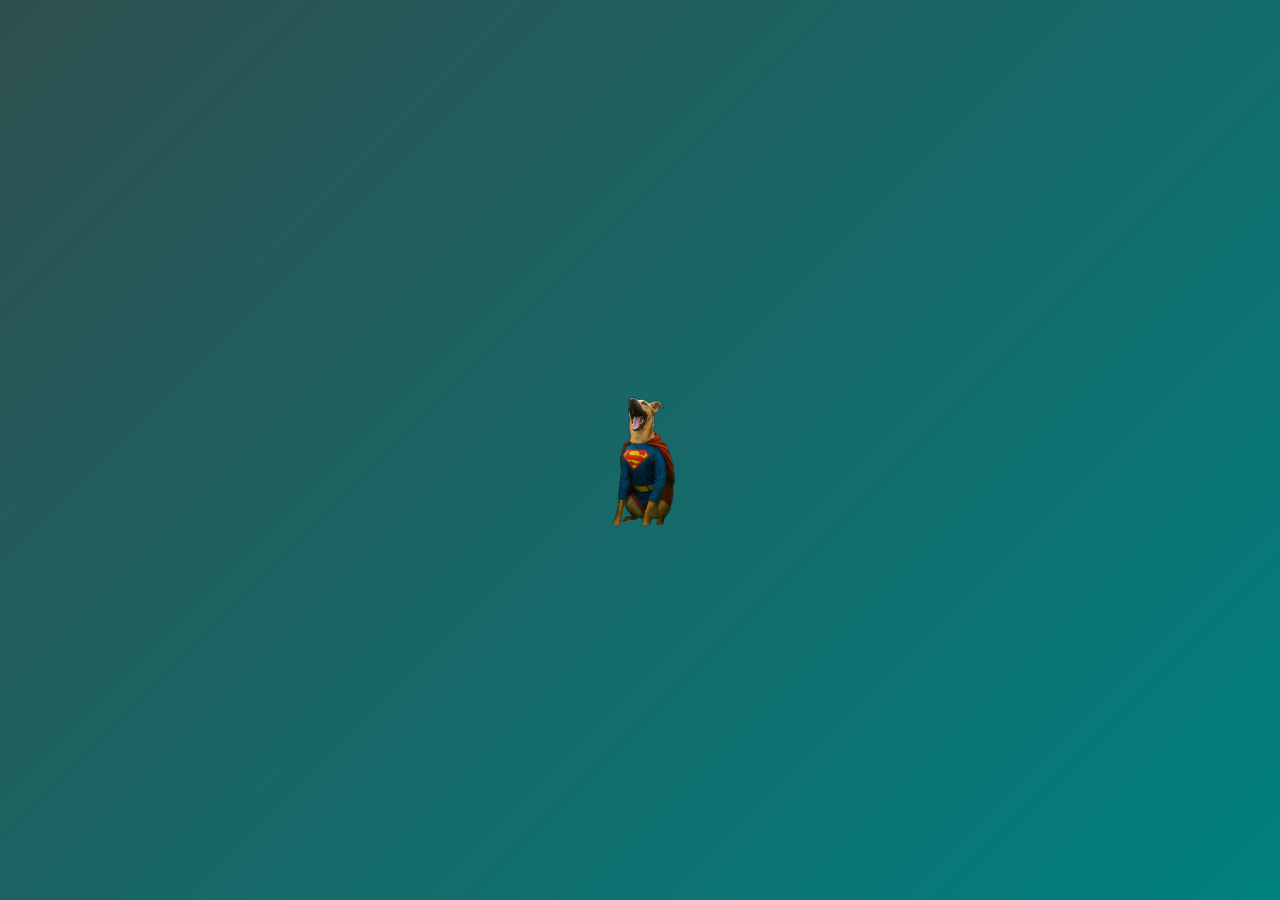
<file: index.html>
<!DOCTYPE html>
<html lang="pt-BR">
<head>
    <meta charset="UTF-8">
    <meta name="viewport" content="width=device-width, initial-scale=1.0">
    <meta name="color-scheme" content="dark">
    <title>Pedro Santiago</title>
    <link rel="icon" sizes="32x32" href="media/favicon-32.png">
    <link rel="icon" sizes="192x192" href="media/favicon-192.png">
    <link rel="stylesheet" href="styles.css">
</head>
<body>
    <div id="preloader">
        <img src="media/logo_base.png" alt="Carregando...">
        <img src="media/logo_cheio.png" alt="Carregado" class="img-cheia">
    </div>
    <aside class="side-menu">
        <button class="menu-item" data-target="home" type="button">
            <span class="icon"><img src="media/home.png" alt="home"></span>
            <span class="label">Home</span>
        </button>
        <button class="menu-item" data-target="about" type="button">
            <span class="icon"><img src="media/about.png" alt="sobre"></span>
            <span class="label">Sobre</span>
        </button>
        <button class="menu-item" data-target="works" type="button">
            <span class="icon"><img src="media/works.png" alt="trabalhos"></span>
            <span class="label">Trabalhos</span>
        </button>
        <button class="menu-item" data-target="mail" type="button">
            <span class="icon"><img src="media/mail.png" alt="email"></span>
            <span class="label">Contato</span>
        </button>
    </aside>
    <main>
        <section class="panel" id="home">
            <h1>PEDRO SANTIAGO</h1>
            <p>Aspirante a Desenvolvedor na Alpha Edtech</p>
            <div class="social-media">
                <a href="https://www.linkedin.com/in/pedroasantiago/" target="_blank" rel="noopener noreferrer">
                    <img src="media/linkedin.png" alt="LinkedIn">
                </a>
                <a href="https://github.com/psantiago20" target="_blank" rel="noopener noreferrer">
                    <img src="media/github.png" alt="GitHub">
                </a>
                <a href="https://www.alphaedtech.org.br/" target="_blank" rel="noopener noreferrer">
                    <img src="media/alpha.png" alt="Alpha Edtech" class="icon-alpha">
                </a>
            </div>
            <div class="skills-icons">
                <img src="media/html-5.png" alt="HTML5">
                <img src="media/css-3.png" alt="CSS3">
                <img src="media/script-java.png" alt="Javascript">
            </div>
            <footer class="panel-footer">
                <p>
                    © 2025 Pedro Santiago — Projeto desenvolvido para fins de estudo.
                </p>
            </footer>
        </section>
        <section class="panel" id="about">
            <div class="about-panel-content">
                <h1>SOBRE</h1>
                <p>
                    Sou formado em Administração e em Comércio Exterior, com experiência em organização,
                    processos e visão estratégica.
                </p>

                <p>
                    Atualmente sou <strong>aspirante a desenvolvedor no Instituto Alpha Edtech</strong>,
                    onde venho aprofundando meus estudos em desenvolvimento web e lógica de programação.
                </p>

                <p>
                    Fui um dos finalistas do <strong>/Código[S] – Stone 2022</strong>, na trilha
                    <strong>Backend com Python</strong>, experiência que reforçou meu foco em desenvolvimento
                    de software e boas práticas.
                </p>

                <p>
                    Busco evoluir constantemente, unindo minha formação em gestão à tecnologia,
                    com foco em aprendizado contínuo e projetos práticos.
                </p>
            </div>
            <div class="about-panel-image">
                <img
                    src="media/foto_perfil-400.webp"
                    srcset="
                        media/foto_perfil-400.webp 400w,
                        media/foto_perfil-800.webp 800w,
                        media/foto_perfil-1600.webp 1600w
                    "
                    sizes="(max-width: 768px) 140px, 300px"
                    class="perfil"
                    alt="Foto de Perfil"
                >
            </div>

        </section>

        <section class="panel" id="works">

            <div class="works-panel-content">
                <h1>TRABALHOS</h1>
            </div>

            <div class="carousel-wrapper">
                <div class="works-panel-sites-container">
                    <div class="works-panel-sites">
                        <a href="templates/Exerc02/index.html">
                            <img
                                src="media/trabalho1-600.webp"
                                srcset="
                                    media/trabalho1-600.webp 600w,
                                    media/trabalho1-1000.webp 1000w,
                                    media/trabalho1-1600.webp 1600w
                                "
                                sizes="(max-width: 768px) 140px, 300px"
                                class="trabalhos"
                                alt="Trabalho 1"
                            >
                        </a>
                    </div>

                    <div class="works-panel-sites">
                        <a href="templates/Exerc05/index.html">
                            <img
                                src="media/trabalho2-600.webp"
                                srcset="
                                    media/trabalho2-600.webp 600w,
                                    media/trabalho2-1000.webp 1000w,
                                    media/trabalho2-1600.webp 1600w
                                "
                                sizes="(max-width: 768px) 140px, 300px"
                                class="trabalhos"
                                alt="Trabalho 2"
                            >
                        </a>
                    </div>

                    <div class="works-panel-sites">
                        <a href="#">
                            <img
                                src="media/trabalho3-600.webp"
                                srcset="
                                    media/trabalho3-600.webp 600w,
                                    media/trabalho3-1000.webp 1000w,
                                    media/trabalho3-1600.webp 1600w
                                "
                                sizes="(max-width: 768px) 140px, 300px"
                                class="trabalhos"
                                alt="Trabalho 3"
                            >
                        </a>
                    </div>
                </div>
            </div>

            <div class="carousel-indicators"></div>
        </section>

        <section class="panel" id="mail">
            <div class="mail-content">
                <h1>CONTATO</h1>
                <p>Entre em contato comigo</p>
                <p class="aviso">*Apenas simulação</p>
                <div class="mail">
                    <form id="contact-form">
                        <label>
                            Nome
                            <input type="text" name="name" required minlength="3">
                        </label>

                        <label>
                            Email
                            <input type="email" name="email" required>
                        </label>

                        <label>
                            Mensagem
                            <textarea name="message" required minlength="10"></textarea>
                        </label>

                        <button type="submit">Enviar</button>

                        <p id="form-status" aria-live="polite"></p>
                    </form>     

                </div>
            </div>
        </section>
        
    </main>

    <script src="script.js"></script>
</body>
</html>
</file>
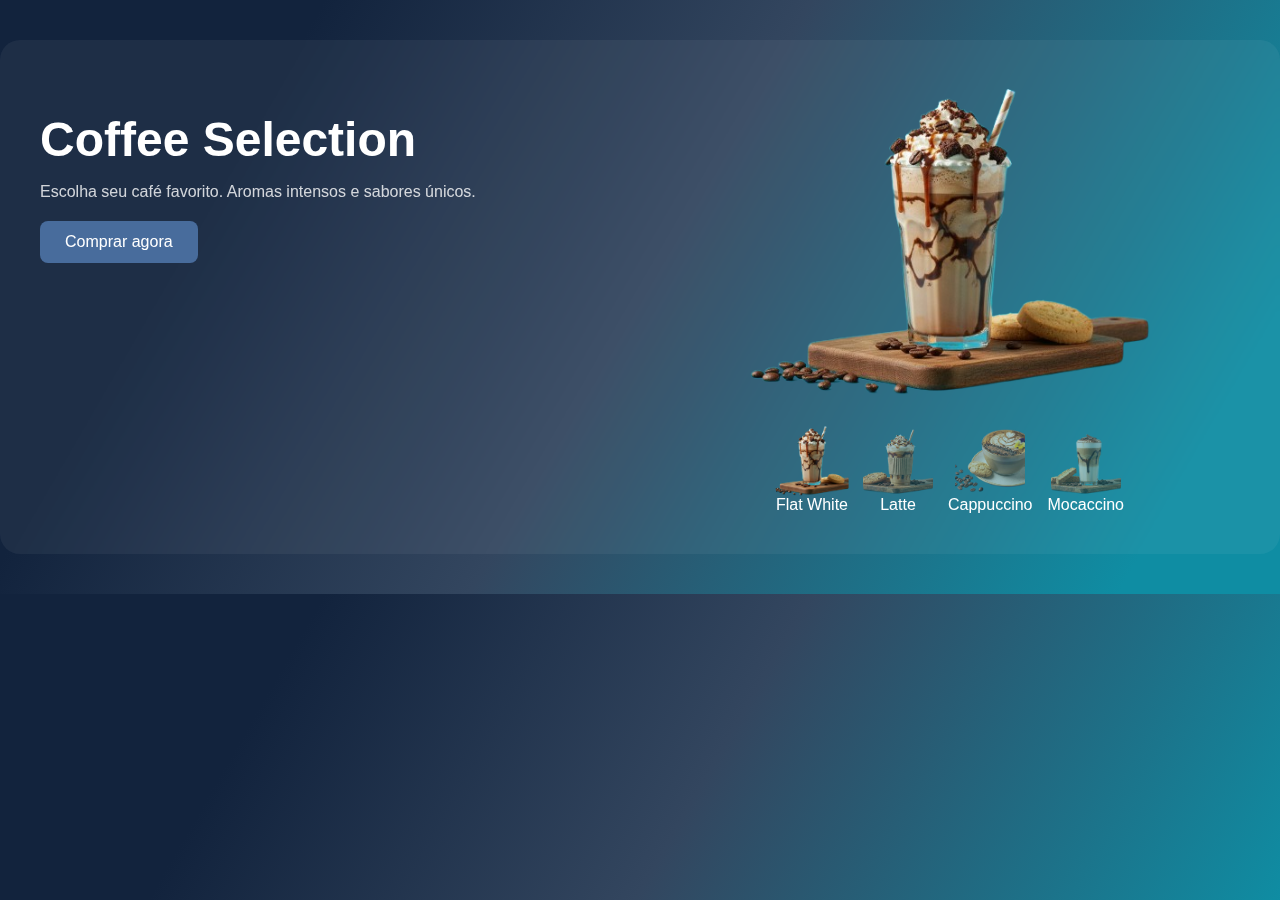
<file: templates/Exerc02/index.html>
<!DOCTYPE html>
<html lang="pt-br">
<head>
    <meta charset="UTF-8">
    <meta name="viewport" content="width=device-width, initial-scale=1.0">
    <title>Aula 02 - Exercício 02 - Coffee Shop</title>
    <link rel="stylesheet" href="css/styles.css">
</head>

<body>
    <div class="hero">

        <!-- COLUNA ESQUERDA -->
        <div class="left">
            <h1>Coffee Selection</h1>
            <p>Escolha seu café favorito. Aromas intensos e sabores únicos.</p>
            <a class="btn" href="#">Comprar agora</a>
        </div>

        <!-- COLUNA DIREITA -->
        <div class="right">

            <!-- INPUTS (escondidos, mas usados para a lógica CSS) -->
            <input type="radio" name="coffee" id="coffee1" checked>
            <input type="radio" name="coffee" id="coffee2">
            <input type="radio" name="coffee" id="coffee3">
            <input type="radio" name="coffee" id="coffee4">

            <!-- IMAGEM PRINCIPAL -->
            <div class="image-display">
                <img src="media/coffee1.png" class="big-img" id="img1" alt="Flat White">
                <img src="media/coffee2.png" class="big-img" id="img2" alt="Latte">
                <img src="media/coffee3.png" class="big-img" id="img3" alt="Cappuccino">
                <img src="media/coffee4.png" class="big-img" id="img4" alt="Mocaccino">
            </div>

            <!-- MINIATURAS -->
            <div class="thumbs">

                <label for="coffee1" class="thumb">
                    <img src="media/coffee1.png" alt="Flat White">
                    <span>Flat White</span>
                </label>

                <label for="coffee2" class="thumb">
                    <img src="media/coffee2.png" alt="Latte">
                    <span>Latte</span>
                </label>

                <label for="coffee3" class="thumb">
                    <img src="media/coffee3.png" alt="Cappuccino">
                    <span>Cappuccino</span>
                </label>

                <label for="coffee4" class="thumb">
                    <img src="media/coffee4.png" alt="Mocaccino">
                    <span>Mocaccino</span>
                </label>

            </div>
        </div>
    </div>
</body>
</html>
</file>
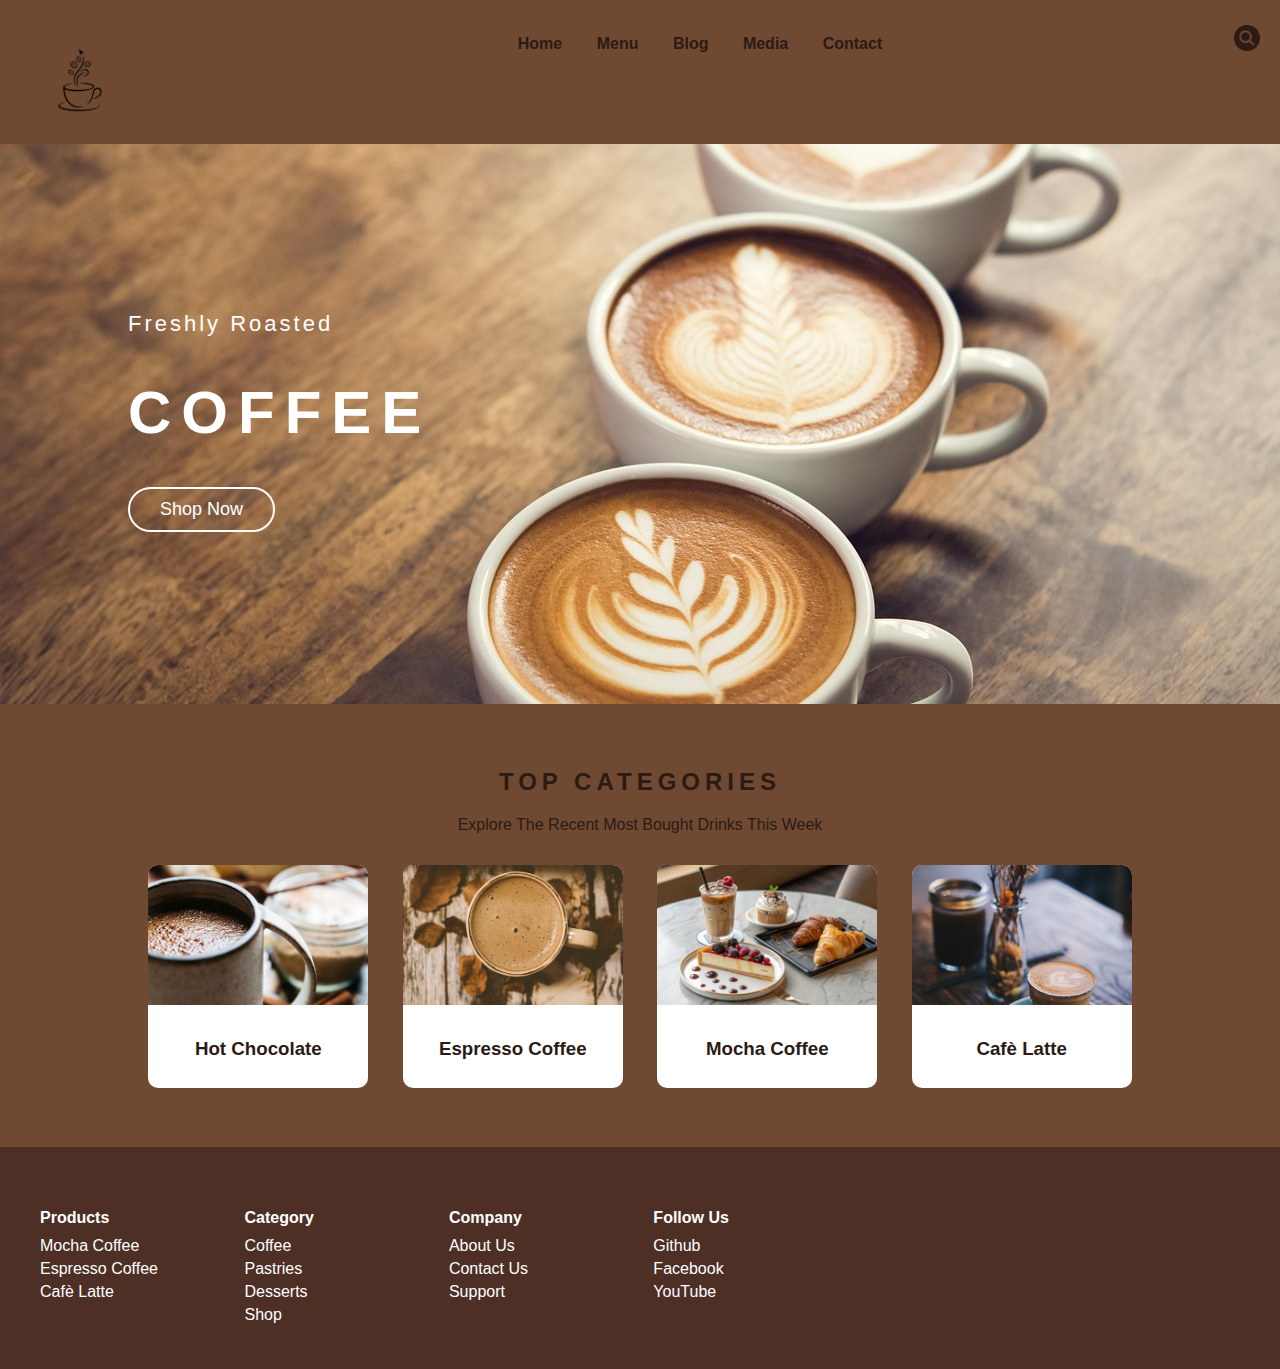
<file: templates/Exerc05/index.html>
<!DOCTYPE html>
<html lang="pt-br">
<head>
    <meta charset="UTF-8">
    <meta name="viewport" content="width=device-width, initial-scale=1.0">
    <title>Coffee Shop</title>
    <link rel="stylesheet" href="css/styles.css">
</head>

<body>

    <header class="header">

        <div class="logo">
            <img src="media/logo2.png" alt="Logo Coffee">
        </div>

        <nav class="menu">
            <a href="#">Home</a>
            <a href="#">Menu</a>
            <a href="#">Blog</a>
            <a href="#">Media</a>
            <a href="#">Contact</a>
        </nav>

        <div class="search-box">
            <input type="text" class="search-text" placeholder="Pesquisar...">
            <a class="search-btn">
                <img class="loope-brown" src="media/lupa.png" alt="">
                <img class="loope-white" src="media/lupa2.png" alt="">
            </a>
        </div>

    </header>

    <section class="banner">
        <img src="media/coffee-4618705_1280.jpg" alt="Banner Coffee">

        <div class="banner-text">
            <p>Freshly Roasted</p>
            <h1>COFFEE</h1>
            <button>Shop Now</button>
        </div>
    </section>

    <section class="top-categories">
        <h2>TOP CATEGORIES</h2>
        <p>Explore The Recent Most Bought Drinks This Week</p>

        <div class="categories-container">

            <div class="card">
                <img src="media/hot-2562022_960_720.jpg">
                <h3>Hot Chocolate</h3>
            </div>

            <div class="card">
                <img src="media/beverage-1869598_960_720.jpg">
                <h3>Espresso Coffee</h3>
            </div>

            <div class="card">
                <img src="media/coffee-9817668_960_720.jpg">
                <h3>Mocha Coffee</h3>
            </div>

            <div class="card">
                <img src="media/coffee-5495609_1280.jpg">
                <h3>Cafè Latte</h3>
            </div>

        </div>
    </section>

    <footer>
        <div class="footer-container">

            <div class="footer-column">
                <h4>Products</h4>
                <p>Mocha Coffee</p>
                <p>Espresso Coffee</p>
                <p>Cafè Latte</p>
            </div>

            <div class="footer-column">
                <h4>Category</h4>
                <p>Coffee</p>
                <p>Pastries</p>
                <p>Desserts</p>
                <p>Shop</p>
            </div>

            <div class="footer-column">
                <h4>Company</h4>
                <p>About Us</p>
                <p>Contact Us</p>
                <p>Support</p>
            </div>

            <div class="footer-column">
                <h4>Follow Us</h4>
                <a href="https://github.com/psantiago20"><p>Github</p></a>
                <p>Facebook</p>
                <p>YouTube</p>
            </div>

        </div>
    </footer>

</body>
</html>
</file>
<file: templates/Exerc02/css/styles.css>
/* ===== BASE ===== */

body {
    background: linear-gradient(120deg, #12233d 20%, #33465F 50%, #0f8da3 90%);
    color: #fff;
    font-family: Arial, sans-serif;
    margin: 0;
    padding: 0;
}


/* ===== CONTAINER PRINCIPAL ===== */

.hero {
    max-width: 1200px;
    margin: 40px auto;
    padding: 40px;
    background: rgba(255, 255, 255, 0.05);
    border-radius: 20px;
    display: flex;
    justify-content: space-between;
    gap: 40px;
    backdrop-filter: blur(5px);
}


/* ===== COLUNA ESQUERDA ===== */

.left {
    flex: 1;
}

.left h1 {
    font-size: 48px;
    margin-bottom: 15px;
}

.left p {
    font-size: 16px;
    opacity: 0.8;
    margin-bottom: 20px;
}

.btn {
    display: inline-block;
    background: #486c9c;
    padding: 12px 25px;
    border-radius: 8px;
    color: white;
    text-decoration: none;
    transition: .3s;
}

.btn:hover {
    opacity: 0.8;
}


/* ===== COLUNA DIREITA ===== */

.right {
    flex: 1;
    display: flex;
    flex-direction: column;
    align-items: center;
    gap: 20px;
}

/* Esconde completamente os inputs */
input[type="radio"] {
    position: absolute;
    left: -9999px;
}


/* ===== IMAGEM GRANDE ===== */

.image-display {
    width: 100%;
    aspect-ratio: 16 / 9;   /* Torna totalmente responsivo */
    position: relative;
}

.big-img {
    position: absolute;
    inset: 0;
    width: 100%;
    height: 100%;
    object-fit: cover;
    border-radius: 15px;
    opacity: 0;
    transition: opacity .4s;
}


/* ===== MINIATURAS ===== */

.thumbs {
    display: flex;
    gap: 15px;
}

.thumb {
    display: flex;
    flex-direction: column;
    align-items: center;
    cursor: pointer;
}

.thumb img {
    width: 70px;
    height: 70px;
    object-fit: cover;
    border-radius: 10px;
    opacity: 0.6;
    transition: .3s;
}

.thumb:hover img {
    opacity: 1;
}


/* ===== LÓGICA CSS (SEM JAVASCRIPT) ===== */

#coffee1:checked ~ .image-display #img1 { opacity: 1; }
#coffee2:checked ~ .image-display #img2 { opacity: 1; }
#coffee3:checked ~ .image-display #img3 { opacity: 1; }
#coffee4:checked ~ .image-display #img4 { opacity: 1; }

#coffee1:checked ~ .thumbs label[for="coffee1"] img,
#coffee2:checked ~ .thumbs label[for="coffee2"] img,
#coffee3:checked ~ .thumbs label[for="coffee3"] img,
#coffee4:checked ~ .thumbs label[for="coffee4"] img {
    opacity: 1;
    transform: scale(1.05);
}


/* ===== RESPONSIVIDADE ===== */

@media (max-width: 768px) {

    .hero {
        flex-direction: column;
        padding: 20px;
        gap: 25px;
    }

    .left h1 {
        font-size: 32px;
        text-align: center;
    }

    .left p {
        text-align: center;
        font-size: 14px;
    }

    .btn {
        display: block;
        margin: 0 auto;
    }

    .thumbs {
        flex-wrap: wrap;
        justify-content: center;
    }

    .thumb img {
        width: 55px;
        height: 55px;
    }
}
</file>
<file: templates/Exerc05/css/styles.css>
body {
    margin: 0;
    font-family: Arial, sans-serif;
    background: #704933;
    color: #2c1a14;
}

header {
    background: #704933;
    padding: 20px;
    height: 70px;
    position: relative;
}

.logo {
    float: left;
}

.logo img {
    height: 120px;
}

.menu {
    text-align: center;
    margin-top: 15px;
}

.menu a {
    display: inline-block;
    margin: 0 15px;
    text-decoration: none;
    color: #2c1a14;
    font-weight: 600;
}

a {
    text-decoration: none;   /* remove o sublinhado */
    color: inherit;          /* herda a cor do elemento pai */
}

a:hover {
    opacity: 0.8;
}

.search-box {
    position: absolute;
    top: 25px;
    right: 20px;
    display: line-height;
    align-items: center;
}

.search-text {
    height: 32px;
    padding: 5px 10px;
    border: none;
    border-radius: 20px;
    outline: none;
    background: #f0e6e1;
    width: 0px;
    transition: 0.4s;
    opacity: 0;
}

.search-box:hover .search-text {
    width: 150px;
    opacity: 1;
}

.search-btn {
    position: relative;
    width: 26px;
    height: 26px;
    cursor: pointer;
    display: inline-block;
    margin-left: 10px;
}

.search-btn img {
    position: absolute;
    top: 0;
    left: 0;
    width: 26px;
    height: 26px;
    transition: opacity 0.3s ease;
}

.loope-brown {
    opacity: 1;
}

.loope-white {
    opacity: 0;
}

.search-btn:hover .loope-brown {
    opacity: 0;
}

.search-btn:hover .loope-white {
    opacity: 1;
}

.loop_brown{
    width: 10px;
}

.banner {
    position: relative;
}

.banner img {
    width: 100%;
    aspect-ratio: 16 / 7;
    object-fit: cover;
}

.banner-text {
    position: absolute;
    top: 30%;
    left: 10%;
    color: #fff;
}

.banner-text p {
    letter-spacing: 3px;
    font-size: 22px;
}

.banner-text h1 {
    font-size: 60px;
    letter-spacing: 10px;
}

.banner-text button {
    padding: 10px 30px;
    border-radius: 30px;
    border: 2px solid white;
    background: transparent;
    color: white;
    cursor: pointer;
    font-size: 18px;
}

.top-categories {
    text-align: center;
    padding: 40px 0;
}

.top-categories h2 {
    letter-spacing: 5px;
}

.card {
    display: inline-block;
    width: 220px;
    margin: 15px;
    background: #fff;
    border-radius: 10px;
    overflow: hidden;
}

.card img {
    width: 100%;
    height: 140px;
    object-fit: cover;
}

.card h3 {
    padding: 10px;
}

footer {
    background: #4d2f26;
    color: white;
    padding: 40px;
    text-align: left;
}

.footer-column {
    display: inline-block;
    width: 200px;
    vertical-align: top;
}

.footer-column h4 {
    margin-bottom: 10px;
}

.footer-column p {
    margin: 5px 0;
}

@media (max-width: 768px) {

    header {
        display: flex;
        flex-direction: row;
        flex-wrap: wrap;
        justify-content: center;
        align-items: center;
        height: auto;
        padding: 10px 0;
    }

    .logo {
        width: 100%;
        text-align: center;
        margin-bottom: 10px;
    }

    .logo img {
        height: 70px;
    }

    .menu {
        display: flex;
        flex-wrap: wrap;
        justify-content: center;
        align-items: center;
        gap: 5px;
        margin: 0;
    }

    .menu a {
        display: inline-block;
        margin: 0 4px;
        font-size: 13px; 
    }

    .search-box {
        position: relative;
        top: 0;
        right: 0;
        margin-left: 8px;
        display: flex;
        align-items: center;
    }

    .search-box:hover .search-text {
        width: 120px;
    }
    
    .search-btn {
        margin-left: 0;
    }

    .banner img {
        height: 300px;
        object-fit: cover;
    }

    .banner-text {
        top: 50%;
        left: 50%;
        transform: translate(-50%, -50%);
        text-align: center;
        width: 90%;
    }

    .banner-text h1 {
        font-size: 38px;
        letter-spacing: 5px;
    }

    .banner-text p {
        font-size: 16px;
    }

    .card {
        width: 90%;
    }

    footer {
        text-align: center;
    }

    .footer-column {
        width: 100%;
        margin-bottom: 20px;
    }
}
</file>
<file: styles.css>
/* ===================== FONTE ===================== */
@import url("https://fonts.googleapis.com/css2?family=Montserrat:wght@200;400;700&display=swap");

/* ===================== RESET ===================== */
* {margin: 0; padding: 0; box-sizing: border-box;}

/* ===================== ROOT / SCROLL ===================== */
html, body {
    width: 100%;
    height: 100%;

    font-family: "Montserrat", sans-serif;
    color: #ffffff;

    overflow: hidden;
}


:root {
    --z-bg: 0;
    --z-content: 10;
    --z-menu: 100;
    --z-overlay: 500;
    --z-preloader: 1000;
}

/* ===================== BACKGROUND ===================== */
body {
    background: linear-gradient(135deg, #2F4F4F 0%, #008080 100%), #2F4F4F;
}

body::before {
    content: "";
    position: fixed;
    inset: 0;
    opacity: 0.06;
    pointer-events: none;
    background-image: url("data:image/svg+xml,%3Csvg viewBox='0 0 200 200' xmlns='http://www.w3.org/2000/svg'%3E%3Cfilter id='noiseFilter'%3E%3CfeTurbulence type='fractalNoise' baseFrequency='0.65' numOctaves='3' stitchTiles='stitch'/%3E%3C/filter%3E%3Crect width='100%25' height='100%25' filter='url(%23noiseFilter)'/%3E%3C/svg%3E");
    z-index: var(--z-bg);
}

/* ===================== PRELOAD ===================== */

#preloader {
    position: fixed;
    inset: 0;
    display: flex;
    justify-content: center;
    align-items: center;
    background: linear-gradient(135deg, #2F4F4F 0%, #008080 100%), #2F4F4F;
    z-index: var(--z-preloader);
}

#preloader img {
    position: absolute;
    width: 100px; /* ajuste para o seu layout */
}

.img-cheia {
    clip-path: inset(100% 0 0 0);
    transition: clip-path 2s ease-out;
}

/* ===================== MAIN ===================== */
main {
    height: 100vh;
    overflow-y: auto;
    overflow-x: hidden;

    scroll-snap-type: y mandatory;
    scroll-behavior: smooth;

    margin-left: 80px;
    transition: margin-left 0.3s ease;

    scrollbar-width: none;
    -ms-overflow-style: none;
}

main::-webkit-scrollbar {
    display: none;
}

/* ===================== PAINEL GERAL ===================== */
.panel {
    min-height: 85vh;
    width: 80%;
    max-width: 1000px;

    margin: 80px auto;
    padding: 40px 20px;

    scroll-snap-align: center;

    display: flex;
    flex-direction: column;
    justify-content: center;
    align-items: center;

    box-shadow: 
        0 20px 50px rgba(0,0,0,0.6),
        0 1px 3px rgba(0,0,0,0.8);

    position: relative;
}

.panel h1 {
    font-size: clamp(2.2rem, 6vw, 5rem);
    letter-spacing: 5px;
    background: linear-gradient(to bottom, #fff, #b0b0b0);
    -webkit-background-clip: text;
    background-clip: text;
    color: transparent;
    text-align: center;
}

.panel p {
    margin-top: 20px;
    font-size: 0.9rem;
    color: #aaa;
    letter-spacing: 2px;
    text-transform: uppercase;
}

.panel .aviso{
    color: lightcoral;
    font-size: 0.8rem;
    margin-top: 5px;
    text-transform: none;
    padding: 10px;
}

/* ===================== SIDE MENU ===================== */
.side-menu {
    position: fixed;
    top: 50%;
    left: 20px;
    transform: translateY(-50%);
    
    display: flex;
    flex-direction: column;
    align-items: flex-start;
    gap: 20px;
    z-index: var(--z-menu);
}

.menu-item {
    all: unset;           /* remove TODOS os estilos nativos */
    box-sizing: border-box;
    display: flex;
    flex-direction: row;
    align-items: center;
    gap: 5px;
    cursor: pointer;
    opacity: 0.7;
    transition: all 0.25s;
    width: 140px;
    padding: 8px;
    border-radius: 6px;
}


.menu-item.active, .menu-item:hover {
    opacity: 1;
    background-color: rgba(255, 255, 255, 0.1);
}

.menu-item img {
    width: 42px;
    height: 42px;
    object-fit: contain;
    flex-shrink: 0;
    display: block;
    filter: brightness(0) invert(1);
}

.label {
    opacity: 0;
    max-width: 0;
    font-size: 14px;
    font-weight: 400;
    flex-grow: 1;
    white-space: nowrap;
    overflow: hidden;
    transition: opacity 0.2s ease, max-width 0.25s ease;
}

.menu-item:hover .label,
.menu-item.active .label {
    opacity: 1;
    max-width: 100px;
}

.social-media {
    margin-top: 20px;
    display: flex;
    gap: 15px;
    justify-content: center;
}

.social-media a img {
    width: 32px;
    height: 32px;
    filter: brightness(0) invert(1);
    transition: transform 0.3s ease;
}

.skills-icons {
    margin-top: 20px;
    display: flex;
    gap: 15px;
    justify-content: center;
}

.skills-icons img{
    width: 32px;
    height: 32px;
    filter: brightness(0) invert(1);
    transition: transform 0.3s ease;
}

.icon-alpha {
    filter: none !important;
}

  #about {
    justify-content: flex-start;
    position: relative;
    overflow: hidden;
    text-align: center; /* Centralizar títulos e parágrafos */
  }

/* Ajuste o conteúdo para que ocupe menos largura e fique centralizado */
.about-panel-content {
    text-align: justify; /* Mantenha o texto justificado, se preferir */
    /* Adicione uma largura máxima para não esticar demais em telas muito grandes */
    max-width: 700px;
    margin-top: 20px; /* Adiciona espaço acima do texto */
}

/* Corrija a posição da imagem do perfil para telas grandes */
.about-panel-image {
    position: absolute;
    top: 20px;
    right: 20px;
    width: clamp(80px, 15vw, 140px);
    height: clamp(80px, 15vw, 140px);
}

 .about-panel-image .perfil {

width: 100%;

height: 100%;

object-fit: cover;

border-radius: 50%;

}

/* Adicione um padding na parte superior do about-panel-content para não competir com a imagem */
#about .about-panel-content {
    /* Adicione espaço interno superior para que o texto não suba demais */
    padding-top: 80px;
    text-align: justify;
}

#works {
    justify-content: center;
    align-items: center;
    padding: 80px 20px 40px 20px;;
    overflow: hidden;
}

.works-panel-content {
    position: relative; /* Garante que está no fluxo normal */
    z-index: var(--z-overlay);
    text-align: center;
    max-width: 90%;
    margin-bottom: 40px; /* Adiciona espaço abaixo do título e acima dos trabalhos */
    margin-top: 0; /* Alinha com o topo do painel */
}

.works-panel-sites-container {
    padding: 40px;
    width: 100%;
    max-width: 1000px;
    display: grid;
    grid-template-columns: repeat(auto-fit, minmax(280px, 1fr)); /* Use minmax para melhor ajuste */
    gap: 20px;
    place-content: center;
    margin-top: 0;
    margin-bottom: 0;
}

.works-panel-sites {
    width: 100%;
    padding-bottom: 56.25%;
    height: 0;
    position: relative;
}

.works-panel-sites a,
.works-panel-sites .trabalhos {
    position: absolute;
    top: 0;
    left: 0;
    width: 100%;
    height: 100%;
    object-fit: cover;
    border-radius: 8px;
    display: block;
}

.works-panel-sites:hover .trabalhos{
    transform: scale(1.05);
    transition: transform 0.3s ease-in-out;
}
/* ===================== FORMULÁRIO DE CONTATO ===================== */
.mail {
    width: 100%;
    /* MANTENHA estas regras para o alinhamento central */
    display: flex; 
    flex-direction: column; 
    align-items: center; /* Centraliza horizontalmente o formulário dentro desta div */
}

.mail form{
    background-color: rgba(0, 0, 0, 0.2);
    box-shadow: #008080 0px 0px 10px 0px;
    width: 100%;
    max-width: 400px;
    display: flex;
    flex-direction: column;
    gap: 10px;
    padding: 12px;
    border-radius: 10px;
}

.mail input, .mail textarea {
    width: 100%;
    padding: 10px;
    border: none;
    border-radius: 6px;
    font-size: 1rem;
    font-family: "Montserrat", sans-serif;
}

.mail button {
    width: 100%;
    padding: 10px;
    border: none;
    border-radius: 6px;
    background-color: #008080;
    color: white;
    font-size: 1rem;
    cursor: pointer;
    transition: background-color 0.3s ease;
} 

.mail button:hover {
    background-color: #006666;
}

.mail #form-status {
    font-size: 0.9rem;
    height: 1.2rem;
    color: lightgreen;
}

.mail label {
    display: flex;
    flex-direction: column;
    gap: 4px;

    font-size: 0.8rem;
    color: #ddd;
}

.mail textarea {
    resize: vertical;
    min-height: 60px;
    max-height: 200px;
}

.mail input:focus, .mail textarea:focus {
    outline: 2px solid #008080;
}

/* ===================== RODAPÉ DOS PAINÉIS ===================== */
.panel-footer {
    margin-top: auto;
    padding-top: 15px;
    width: 100%;
    position: absolute;
    bottom: 20px;
    left: 50%;
    transform: translateX(-50%);

    font-size: 0.75rem;
    color: rgba(255, 255, 255, 0.6);
    text-align: center;

    pointer-events: none;
}

/* ===================== RESPONSIVO ===================== */
@media (max-width: 768px) {
  /* MENU NO TOPO */
  .side-menu {
    position: fixed;
    top: 0;
    left: 0;
    width: 100%;
    height: 64px;
    display: flex;
    flex-direction: row;
    justify-content: space-around;
    align-items: center;
    padding: 10px 0;
    background-color: rgba(0, 0, 0, 0.4);
    box-shadow: 0 2px 5px rgba(0, 0, 0, 0.5);
    transform: none;
    z-index: var(--z-menu);
  }

  .side-menu .label {
    display: none;
  }

  .menu-item {
    width: auto;
    padding: 6px 10px;
  }

  /* MAIN */
  main {
    margin-left: 0;
    padding: 0;
    padding-top: 64px;
    scroll-padding-top: 64px;
    scroll-snap-type: y mandatory;
  }

  /* PANELS */
  .panel {
    width: 95%;
    min-height: 80vh;
    margin: calc(64px + 10vh) auto 10vh;
    padding: 20px;
    scroll-snap-align: center;
  }

  /* ABOUT */
  #about {
    max-height: calc(100vh - 64px - 10vh);
    overflow-y: auto;
  }

  #about p {
    font-size: 0.85rem;
    line-height: 1.5;
  }

  .about-panel-image {
    position: static;
    margin-bottom: 16px;
    align-self: center;
  }

  /* WORKS */
  #works {
    justify-content: flex-start;
    align-items: center;
    flex-direction: column;
    overflow: hidden;
    padding: 30px 15px;
  }

  #works input[type="radio"],
  .carousel-indicators {
    display: none;
  }

  .carousel-wrapper {
    display: contents;
  }

  .works-panel-content {
    position: relative;      /* 🔥 cancela o absolute */
    top: auto;
    left: auto;
    transform: none;

    margin-bottom: 20px;     /* espaço antes do carrossel */
  }

  .works-panel-content h2 {
    font-size: 1.3rem;
    letter-spacing: 2px;
  }

  .works-panel-content p {
    font-size: 0.65rem;
    letter-spacing: 1px;
    margin-top: 8px;
  }

  .carousel-wrapper {
    width: 100%;
    overflow: hidden;
    position: relative;
  }

  .works-panel-sites-container {
    width: 100%;
    max-width: 100%;
    padding: 0;
    margin-top: 0;
    display: flex;
    flex-direction: row;
    gap: 0;
    transition: transform 0.4s ease-in-out;
    position: relative;
    z-index: var(--z-content);
  }

  .works-panel-sites {
    flex: 0 0 100%;
    width: 100%;
    padding-bottom: 56%;
    height: 0;
    position: relative;
  }

  /* INDICADORES */
  .carousel-indicators {
    display: flex;
    justify-content: center;
    gap: 12px;
    margin: 20px 0;
  }

  .carousel-indicators label {
    width: 12px;
    height: 12px;
    border-radius: 50%;
    background-color: rgba(255, 255, 255, 0.4);
    cursor: pointer;
    transition: background-color 0.3s ease, transform 0.3s ease;
    border: 2px solid rgba(255, 255, 255, 0.6);
  }

  .carousel-indicators button {
    width: 12px;
    height: 12px;
    border-radius: 50%;
    border: none;
    background: rgba(255,255,255,0.4);
    cursor: pointer;
    transition: transform 0.3s, background 0.3s;
  }

  .carousel-indicators button.active {
    background: #fff;
    transform: scale(1.4);
  }

  .carousel-indicators label:hover {
    background-color: rgba(255, 255, 255, 0.7);
    transform: scale(1.2);
  }

}

@media (min-width: 2560px) {
html, body {
  font-size: 1.5em;
}

.panel {
  max-width: 1400px;
  margin: 150px auto;
  padding: 60px 40px;
}

.panel h2 {
  font-size: 8rem;
  letter-spacing: 10px;
}

.side-menu {
  left: 40px;
  gap: 30px;
}

.menu-item {
  width: 180px;
}

.menu-item img {
  width: 60px;
  height: 60px;
}

.menu-item:hover .label, 
.menu-item.active .label {
  max-width: 120px;
  font-size: 20px;
}

.social-media a img,
.skills-icons img {
  width: 48px;
  height: 48px;
}

.about-panel-image {
  width: 240px;
  height: 240px;
}

.mail form {
  max-width: 600px;
}

.works-panel-sites-container {
  grid-template-columns: repeat(auto-fit,
  minmax(400px, 1fr));
  gap: 40px;
  padding: 60px; }

.panel-footer {
  font-size: 1rem;
  bottom: 30px; }
  
}
</file>
